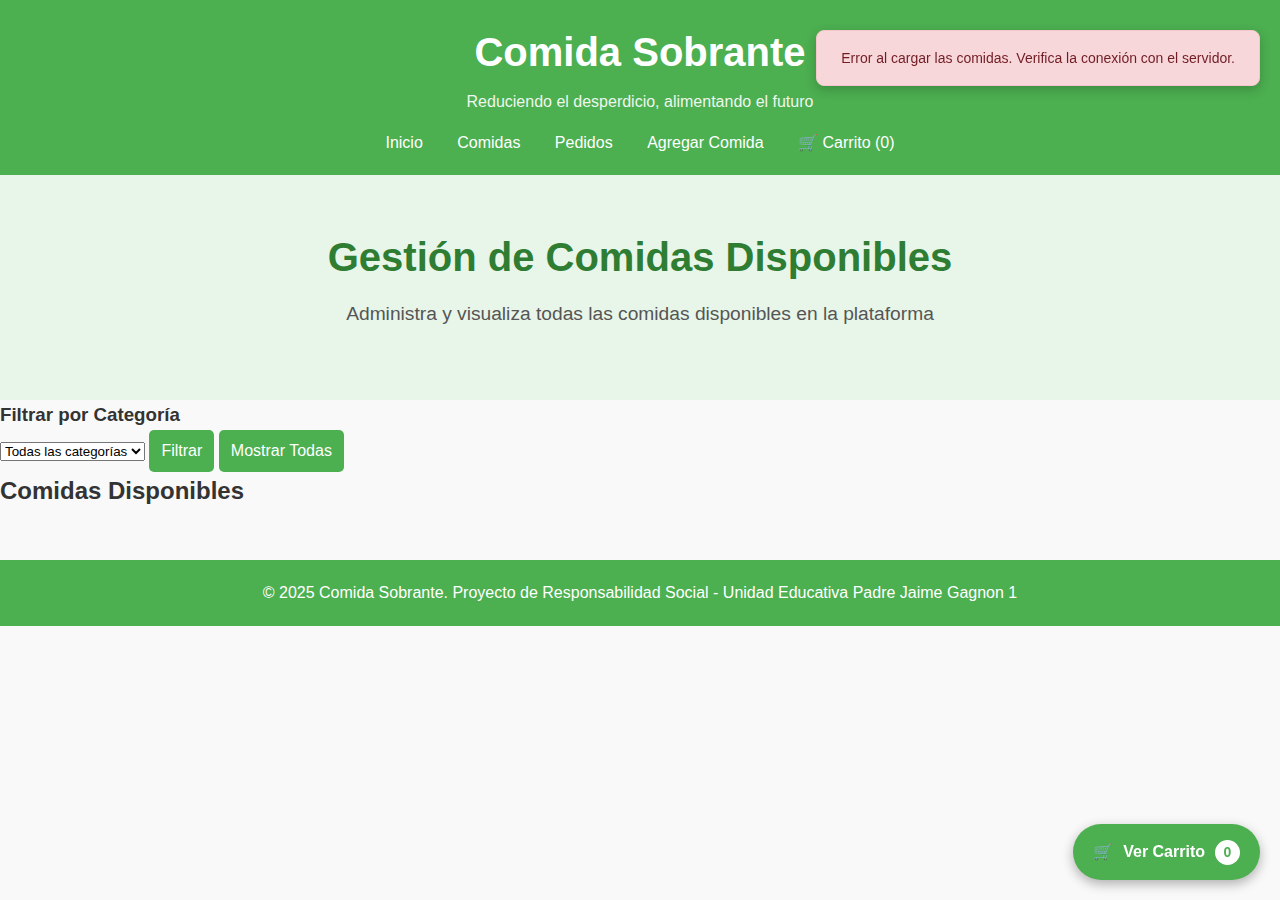
<file: comida.html>
<!DOCTYPE html>
<html lang="es">
<head>
  <meta charset="UTF-8" />
  <meta name="viewport" content="width=device-width, initial-scale=1.0"/>
  <title>Gestión de Comidas - Comida Sobrante</title>
  <link rel="stylesheet" href="assets/styles.css"/>
  <style>
    /* Estilos adicionales para las imágenes */
    .comida-card {
      display: flex;
      flex-direction: column;
      overflow: hidden;
    }
    
    .comida-image-container {
      width: 100%;
      height: 200px;
      overflow: hidden;
      background: #f0f0f0;
      position: relative;
    }
    
    .comida-image {
      width: 100%;
      height: 100%;
      object-fit: cover;
      transition: transform 0.3s ease;
    }
    
    .comida-card:hover .comida-image {
      transform: scale(1.05);
    }
    
    .comida-image-placeholder {
      width: 100%;
      height: 100%;
      display: flex;
      align-items: center;
      justify-content: center;
      background: linear-gradient(135deg, #667eea 0%, #764ba2 100%);
      color: white;
      font-size: 3rem;
    }
    
    .form-group.image-preview {
      text-align: center;
    }
    
    .image-preview-container {
      margin-top: 10px;
      max-width: 300px;
      max-height: 200px;
      overflow: hidden;
      border-radius: 8px;
      border: 2px solid #ddd;
      display: inline-block;
    }
    
    .image-preview-container img {
      width: 100%;
      height: auto;
      display: block;
    }
    
    .no-image-preview {
      padding: 40px;
      background: #f5f5f5;
      color: #999;
      font-style: italic;
    }

    /* Estilos para el carrito flotante */
    .cart-float {
      position: fixed;
      bottom: 20px;
      right: 20px;
      background: #4CAF50;
      color: white;
      padding: 15px 20px;
      border-radius: 50px;
      box-shadow: 0 4px 12px rgba(0,0,0,0.3);
      cursor: pointer;
      z-index: 1000;
      display: flex;
      align-items: center;
      gap: 10px;
      font-weight: bold;
      transition: transform 0.2s;
    }

    .cart-float:hover {
      transform: scale(1.05);
    }

    .cart-badge {
      background: #fff;
      color: #4CAF50;
      border-radius: 50%;
      width: 25px;
      height: 25px;
      display: flex;
      align-items: center;
      justify-content: center;
      font-size: 0.875rem;
      font-weight: bold;
    }

    /* Modal para agregar al carrito */
    .modal-add-cart {
      display: none;
      position: fixed;
      z-index: 1001;
      left: 0;
      top: 0;
      width: 100%;
      height: 100%;
      background: rgba(0,0,0,0.5);
      overflow-y: auto;
      padding: 20px 0;
    }

    .modal-add-cart-content {
      background: white;
      margin: 50px auto;
      padding: 2rem;
      max-width: 500px;
      width: 90%;
      border-radius: 12px;
      box-shadow: 0 4px 20px rgba(0,0,0,0.3);
      max-height: calc(100vh - 100px);
      overflow-y: auto;
    }

    .cantidad-selector {
      display: flex;
      align-items: center;
      justify-content: center;
      gap: 1rem;
      margin: 1.5rem 0;
    }

    .cantidad-selector button {
      width: 40px;
      height: 40px;
      border: 2px solid #4CAF50;
      background: white;
      color: #4CAF50;
      font-size: 1.5rem;
      border-radius: 8px;
      cursor: pointer;
      transition: all 0.2s;
    }

    .cantidad-selector button:hover {
      background: #4CAF50;
      color: white;
    }

    .cantidad-selector span {
      font-size: 1.5rem;
      font-weight: bold;
      min-width: 40px;
      text-align: center;
    }

    .notas-textarea {
      width: 100%;
      padding: 0.75rem;
      border: 1px solid #ddd;
      border-radius: 8px;
      resize: vertical;
      min-height: 80px;
      font-family: inherit;
    }

    .btn-add-cart {
      width: 100%;
      padding: 1rem;
      background: #4CAF50;
      color: white;
      border: none;
      border-radius: 8px;
      font-size: 1.125rem;
      font-weight: bold;
      cursor: pointer;
      margin-top: 1rem;
    }

    .btn-add-cart:hover {
      background: #45a049;
    }

    .btn-cancel-cart {
      width: 100%;
      padding: 0.75rem;
      background: #666;
      color: white;
      border: none;
      border-radius: 8px;
      cursor: pointer;
      margin-top: 0.5rem;
      font-size: 1rem;
      font-weight: bold;
    }

    .btn-cancel-cart:hover {
      background: #555;
    }

    .modal-add-cart h2 {
      margin-bottom: 1rem;
      color: #333;
    }

    .alert {
      position: fixed;
      top: 20px;
      right: 20px;
      padding: 1rem 1.5rem;
      border-radius: 8px;
      box-shadow: 0 4px 12px rgba(0,0,0,0.2);
      z-index: 10000;
      animation: slideIn 0.3s ease;
    }

    .alert.success {
      background: #d4edda;
      color: #155724;
      border: 1px solid #c3e6cb;
    }

    .alert.error {
      background: #f8d7da;
      color: #721c24;
      border: 1px solid #f5c6cb;
    }

    @keyframes slideIn {
      from {
        transform: translateX(100%);
        opacity: 0;
      }
      to {
        transform: translateX(0);
        opacity: 1;
      }
    }
  </style>
</head>
<body>
  <!-- Header -->
  <header>
    <div class="logo">
      <h1>Comida Sobrante</h1>
      <p>Reduciendo el desperdicio, alimentando el futuro</p>
    </div>
    <nav>
      <ul>
        <li><a href="index.html">Inicio</a></li>
        <li><a href="comida.html">Comidas</a></li>
        <li><a href="pedidos.html">Pedidos</a></li>
        <li><a href="#" onclick="mostrarFormulario()">Agregar Comida</a></li>
        <li><a href="carrito.html">🛒 Carrito (<span id="navCartCount">0</span>)</a></li>
      </ul>
    </nav>
  </header>

  <!-- Hero Section -->
  <section class="hero">
    <h2>Gestión de Comidas Disponibles</h2>
    <p>Administra y visualiza todas las comidas disponibles en la plataforma</p>
  </section>

  <!-- Filtros -->
  <section class="filters">
    <div class="filter-container">
      <h3>Filtrar por Categoría</h3>
      <select id="filtroCategoria">
        <option value="">Todas las categorías</option>
        <option value="Desayuno">Desayuno</option>
        <option value="Almuerzo">Almuerzo</option>
        <option value="Cena">Cena</option>
        <option value="Postre">Postre</option>
        <option value="Bebida">Bebida</option>
        <option value="Snack">Snack</option>
      </select>
      <button onclick="filtrarComidas()">Filtrar</button>
      <button onclick="cargarComidas()">Mostrar Todas</button>
    </div>
  </section>

  <!-- Lista de Comidas -->
  <section class="comidas-section">
    <div class="comidas-header">
      <h2>Comidas Disponibles</h2>
      <div class="loading" id="loading" style="display:none;">Cargando...</div>
    </div>
    <div class="comidas-grid" id="comidasContainer"></div>
  </section>

  <!-- Carrito Flotante -->
  <div class="cart-float" onclick="window.location.href='carrito.html'">
    🛒
    <span>Ver Carrito</span>
    <div class="cart-badge" id="floatCartCount">0</div>
  </div>

  <!-- Modal para Agregar/Editar Comida -->
  <div id="modalComida" class="modal">
    <div class="modal-content">
      <span class="close" onclick="cerrarFormulario()">&times;</span>
      <h2 id="tituloModal">Agregar Nueva Comida</h2>
      <form id="formComida">
        <div class="form-group">
          <label for="nombre">Nombre de la Comida:</label>
          <input type="text" id="nombre" name="nombre" required>
        </div>
        <div class="form-group">
          <label for="categoria">Categoría:</label>
          <select id="categoria" name="categoria">
            <option value="Desayuno">Desayuno</option>
            <option value="Almuerzo">Almuerzo</option>
            <option value="Cena">Cena</option>
            <option value="Postre">Postre</option>
            <option value="Bebida">Bebida</option>
            <option value="Snack">Snack</option>
          </select>
        </div>
        <div class="form-group">
          <label for="precio">Precio (Bs):</label>
          <input type="number" id="precio" name="precio" step="0.01" min="0" required>
        </div>
        <div class="form-group">
          <label for="imagen">URL de la Imagen:</label>
          <input type="url" id="imagen" name="imagen" placeholder="https://ejemplo.com/imagen.jpg">
          <small>Ingresa la URL completa de la imagen (opcional)</small>
        </div>
        <div class="form-group image-preview">
          <div class="image-preview-container" id="imagePreviewContainer">
            <div class="no-image-preview">Vista previa de la imagen</div>
          </div>
        </div>
        <div class="form-actions">
          <button type="submit" id="btnSubmit">Agregar Comida</button>
          <button type="button" onclick="cerrarFormulario()">Cancelar</button>
        </div>
        <input type="hidden" id="comidaId">
      </form>
    </div>
  </div>

  <!-- Modal para Agregar al Carrito -->
  <div id="modalAddCart" class="modal-add-cart">
    <div class="modal-add-cart-content">
      <h2>Agregar al Carrito</h2>
      <div id="modalCartContent"></div>
      <div class="form-group">
        <label>Cantidad:</label>
        <div class="cantidad-selector">
          <button type="button" onclick="cambiarCantidadModal(-1)">−</button>
          <span id="cantidadModal">1</span>
          <button type="button" onclick="cambiarCantidadModal(1)">+</button>
        </div>
      </div>
      <div class="form-group">
        <label for="notasModal">Notas especiales (opcional):</label>
        <textarea id="notasModal" class="notas-textarea" placeholder="Ej: Sin cebolla, extra picante, etc."></textarea>
      </div>
      <button class="btn-add-cart" onclick="confirmarAgregarCarrito()">Agregar al Carrito</button>
      <button type="button" class="btn-cancel-cart" onclick="cerrarModalCart()">Cancelar</button>
    </div>
  </div>

  <!-- Footer -->
  <footer>
    <p>&copy; 2025 Comida Sobrante. Proyecto de Responsabilidad Social - Unidad Educativa Padre Jaime Gagnon 1</p>
  </footer>

  <script>
    // === BASE API (prod/local) ===
    const API_BASE = location.hostname.includes('netlify.app') || location.hostname.includes('github.io')
      ? 'https://proyecto-comida-backend.onrender.com'
      : 'http://localhost:3000';

    let comidas = [];
    let editandoId = null;
    let comidaSeleccionada = null;
    let cantidadModal = 1;

    // Session ID para el carrito
    let sessionId = localStorage.getItem('session_id') || generateSessionId();

    function generateSessionId() {
      const id = 'session_' + Date.now() + '_' + Math.random().toString(36).substr(2, 9);
      localStorage.setItem('session_id', id);
      return id;
    }

    const asArray = (data) => Array.isArray(data) ? data : (data?.items || []);

    document.addEventListener('DOMContentLoaded', () => {
      cargarComidas();
      actualizarContadorCarrito();
      
      // Preview de imagen en tiempo real
      document.getElementById('imagen').addEventListener('input', (e) => {
        actualizarPreviewImagen(e.target.value);
      });
    });

    // Loading helper
    function mostrarLoading(mostrar) {
      const el = document.getElementById('loading');
      if (el) el.style.display = mostrar ? 'block' : 'none';
    }

    // Mensajes
    function mostrarMensaje(mensaje, tipo='info') {
      const alertDiv = document.createElement('div');
      alertDiv.className = `alert ${tipo}`;
      alertDiv.textContent = mensaje;
      document.body.insertBefore(alertDiv, document.body.firstChild);
      setTimeout(() => alertDiv.remove(), 3000);
    }

    // Preview de imagen
    function actualizarPreviewImagen(url) {
      const container = document.getElementById('imagePreviewContainer');
      if (!url || url.trim() === '') {
        container.innerHTML = '<div class="no-image-preview">Vista previa de la imagen</div>';
        return;
      }
      
      const img = document.createElement('img');
      img.src = url;
      img.alt = 'Preview';
      img.onerror = () => {
        container.innerHTML = '<div class="no-image-preview">⚠️ URL de imagen no válida</div>';
      };
      img.onload = () => {
        container.innerHTML = '';
        container.appendChild(img);
      };
    }

    // Cargar todas las comidas
    async function cargarComidas() {
      try {
        mostrarLoading(true);
        const resp = await fetch(`${API_BASE}/api/comidas`);
        if (!resp.ok) throw new Error('Error al cargar comidas');
        const data = await resp.json();
        comidas = asArray(data);
        mostrarComidas(comidas);
      } catch (err) {
        console.error(err);
        mostrarMensaje('Error al cargar las comidas. Verifica la conexión con el servidor.', 'error');
      } finally {
        mostrarLoading(false);
      }
    }

    // Render
    function mostrarComidas(comidasArray) {
      const container = document.getElementById('comidasContainer');
      if (!comidasArray.length) {
        container.innerHTML = '<div class="no-results">No hay comidas disponibles</div>';
        return;
      }
      container.innerHTML = comidasArray.map(comida => {
        const categoria = comida.categoria || 'Sin categoría';
        const badgeClass = (comida.categoria || 'default').toLowerCase();
        const precio = (comida.precio != null) ? Number(comida.precio) : 0;
        
        // Imagen o placeholder
        const imagenHtml = comida.imagen 
          ? `<img src="${comida.imagen}" alt="${comida.nombre}" class="comida-image" onerror="this.parentElement.innerHTML='<div class=\\'comida-image-placeholder\\'>🍽️</div>'">` 
          : `<div class="comida-image-placeholder">🍽️</div>`;
        
        return `
          <div class="comida-card">
            <div class="comida-image-container">
              ${imagenHtml}
            </div>
            <div class="comida-header">
              <h3>${comida.nombre}</h3>
              <span class="categoria-badge ${badgeClass}">${categoria}</span>
            </div>
            <div class="comida-info">
              <div class="precio">Bs ${precio.toFixed(2)}</div>
              <div class="comida-id">ID: ${comida.id}</div>
            </div>
            <div class="comida-actions">
              <button class="btn-edit" onclick="editarComida(${comida.id})">Editar</button>
              <button class="btn-delete" onclick="eliminarComida(${comida.id})">Eliminar</button>
              <button class="btn-order" onclick="abrirModalCart(${comida.id})">🛒 Agregar</button>
            </div>
          </div>
        `;
      }).join('');
    }

    // Filtro
    function filtrarComidas() {
      const filtro = document.getElementById('filtroCategoria').value;
      const arr = filtro ? comidas.filter(c => c.categoria === filtro) : comidas;
      mostrarComidas(arr);
    }

    // Formulario Admin
    function mostrarFormulario(comida=null) {
      const modal = document.getElementById('modalComida');
      const titulo = document.getElementById('tituloModal');
      const btnSubmit = document.getElementById('btnSubmit');
      const form = document.getElementById('formComida');

      if (comida) {
        titulo.textContent = 'Editar Comida';
        btnSubmit.textContent = 'Actualizar Comida';
        document.getElementById('comidaId').value = comida.id;
        document.getElementById('nombre').value = comida.nombre;
        document.getElementById('categoria').value = comida.categoria || '';
        document.getElementById('precio').value = comida.precio;
        document.getElementById('imagen').value = comida.imagen || '';
        actualizarPreviewImagen(comida.imagen || '');
        editandoId = comida.id;
      } else {
        titulo.textContent = 'Agregar Nueva Comida';
        btnSubmit.textContent = 'Agregar Comida';
        form.reset();
        actualizarPreviewImagen('');
        editandoId = null;
      }
      modal.style.display = 'block';
    }

    function cerrarFormulario() {
      document.getElementById('modalComida').style.display = 'none';
      document.getElementById('formComida').reset();
      actualizarPreviewImagen('');
      editandoId = null;
    }

    // Submit crear/editar
    document.getElementById('formComida').addEventListener('submit', async (e) => {
      e.preventDefault();
      const nombre = document.getElementById('nombre').value;
      const categoria = document.getElementById('categoria').value;
      const precio = parseFloat(document.getElementById('precio').value);
      const imagen = document.getElementById('imagen').value.trim();
      
      const comidaData = { 
        nombre, 
        categoria, 
        precio,
        imagen: imagen || null
      };

      try {
        let resp;
        if (editandoId) {
          resp = await fetch(`${API_BASE}/api/comidas/${editandoId}`, {
            method: 'PUT',
            headers: { 'Content-Type': 'application/json' },
            body: JSON.stringify(comidaData)
          });
        } else {
          resp = await fetch(`${API_BASE}/api/comidas`, {
            method: 'POST',
            headers: { 'Content-Type': 'application/json' },
            body: JSON.stringify(comidaData)
          });
        }
        if (!resp.ok) throw new Error('Error al procesar la solicitud');
        mostrarMensaje(editandoId ? 'Comida actualizada exitosamente' : 'Comida agregada exitosamente', 'success');
        cerrarFormulario();
        cargarComidas();
      } catch (err) {
        console.error(err);
        mostrarMensaje('Error al guardar la comida. Verifica la conexión con el servidor.', 'error');
      }
    });

    // Editar
    function editarComida(id) {
      const comida = comidas.find(c => c.id === id);
      if (comida) mostrarFormulario(comida);
    }

    // Eliminar
    async function eliminarComida(id) {
      if (!confirm('¿Estás seguro de que quieres eliminar esta comida?')) return;
      try {
        const resp = await fetch(`${API_BASE}/api/comidas/${id}`, { method: 'DELETE' });
        if (!resp.ok) throw new Error('Error al eliminar');
        mostrarMensaje('Comida eliminada exitosamente', 'success');
        cargarComidas();
      } catch (err) {
        console.error(err);
        mostrarMensaje('Error al eliminar la comida. Verifica la conexión con el servidor.', 'error');
      }
    }

    // ===== FUNCIONES DEL CARRITO =====

    // Actualizar contador del carrito
    async function actualizarContadorCarrito() {
      try {
        const resp = await fetch(`${API_BASE}/api/carrito`, {
          headers: { 'x-session-id': sessionId }
        });
        if (resp.ok) {
          const carrito = await resp.json();
          const total = carrito.items?.reduce((sum, item) => sum + item.cantidad, 0) || 0;
          document.getElementById('navCartCount').textContent = total;
          document.getElementById('floatCartCount').textContent = total;
        }
      } catch (err) {
        console.error('Error al actualizar contador:', err);
      }
    }

    // Abrir modal para agregar al carrito
    function abrirModalCart(comidaId) {
      const comida = comidas.find(c => c.id === comidaId);
      if (!comida) return;

      comidaSeleccionada = comida;
      cantidadModal = 1;

      const imagenHtml = comida.imagen 
        ? `<img src="${comida.imagen}" alt="${comida.nombre}" style="width: 100%; max-height: 200px; object-fit: cover; border-radius: 8px; margin-bottom: 1rem;">` 
        : `<div style="width: 100%; height: 150px; background: linear-gradient(135deg, #667eea 0%, #764ba2 100%); display: flex; align-items: center; justify-content: center; font-size: 3rem; border-radius: 8px; margin-bottom: 1rem;">🍽️</div>`;

      document.getElementById('modalCartContent').innerHTML = `
        ${imagenHtml}
        <h3 style="margin: 0 0 0.5rem 0;">${comida.nombre}</h3>
        <p style="color: #666; margin: 0 0 0.5rem 0;"><strong>Categoría:</strong> ${comida.categoria}</p>
        <p style="font-size: 1.5rem; color: #4CAF50; font-weight: bold; margin: 0;">Bs ${Number(comida.precio).toFixed(2)}</p>
      `;
      
      document.getElementById('cantidadModal').textContent = cantidadModal;
      document.getElementById('notasModal').value = '';
      document.getElementById('modalAddCart').style.display = 'block';
    }

    function cerrarModalCart() {
      document.getElementById('modalAddCart').style.display = 'none';
      comidaSeleccionada = null;
      cantidadModal = 1;
    }

    function cambiarCantidadModal(delta) {
      cantidadModal = Math.max(1, cantidadModal + delta);
      document.getElementById('cantidadModal').textContent = cantidadModal;
    }

    // Confirmar agregar al carrito
    async function confirmarAgregarCarrito() {
      if (!comidaSeleccionada) return;

      const notas = document.getElementById('notasModal').value.trim();

      try {
        const resp = await fetch(`${API_BASE}/api/carrito/items`, {
          method: 'POST',
          headers: {
            'Content-Type': 'application/json',
            'x-session-id': sessionId
          },
          body: JSON.stringify({
            comida_id: comidaSeleccionada.id,
            cantidad: cantidadModal,
            notas: notas || null
          })
        });

        if (!resp.ok) throw new Error('Error al agregar al carrito');

        mostrarMensaje(`${comidaSeleccionada.nombre} agregado al carrito`, 'success');
        cerrarModalCart();
        actualizarContadorCarrito();
      } catch (err) {
        console.error(err);
        mostrarMensaje('Error al agregar al carrito. Verifica la conexión con el servidor.', 'error');
      }
    }

    // Cerrar modal al hacer click fuera
    window.onclick = function (event) {
      const modal = document.getElementById('modalComida');
      const modalCart = document.getElementById('modalAddCart');
      if (event.target === modal) cerrarFormulario();
      if (event.target === modalCart) cerrarModalCart();
    };
  </script>
</body>
</html>
</file>
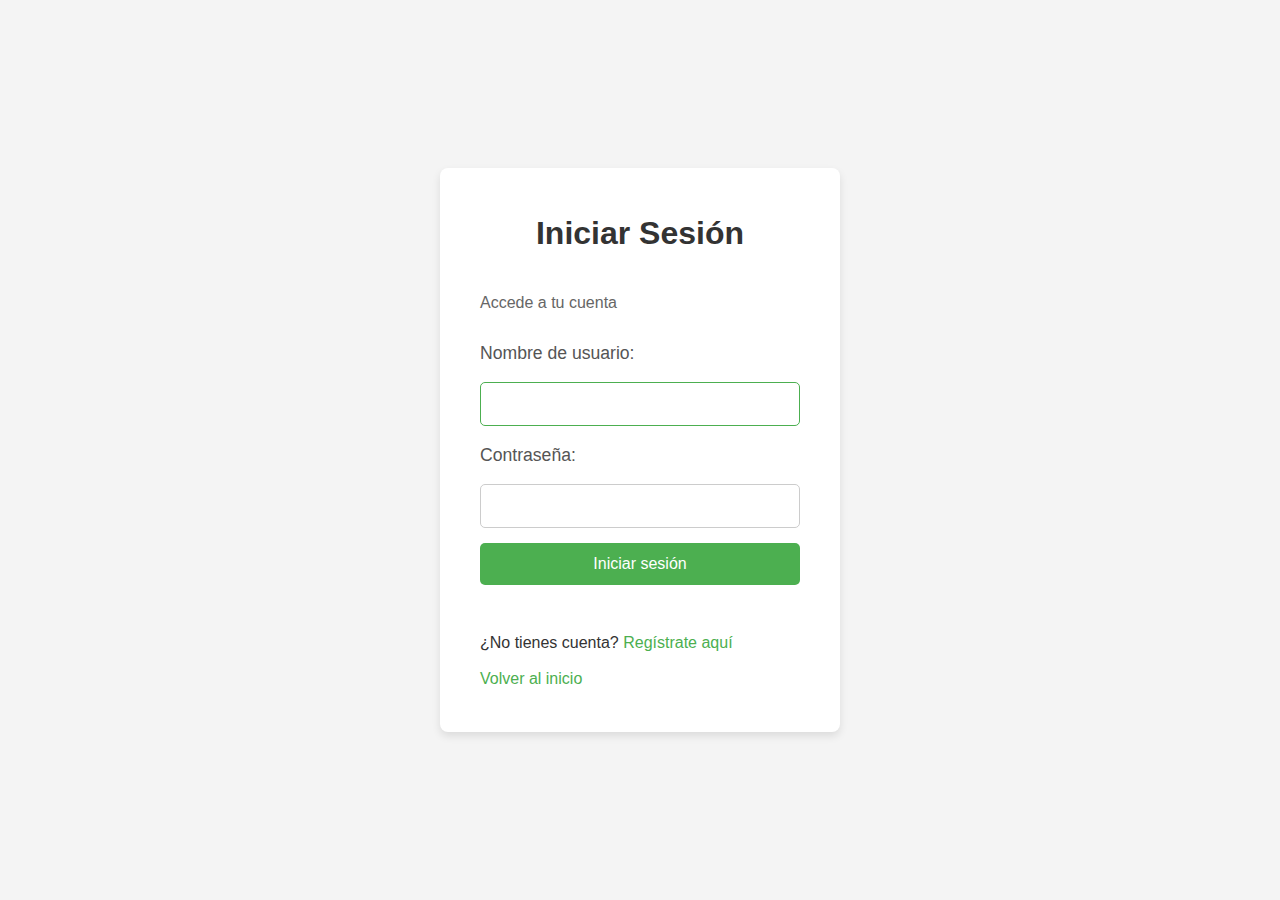
<file: dashboard-usuario.html>
<!DOCTYPE html>
<html lang="es">
<head>
    <meta charset="UTF-8">
    <meta name="viewport" content="width=device-width, initial-scale=1.0">
    <title>Mi Panel - Usuario</title>
    <link rel="stylesheet" href="assets/styles.css">
    <style>
        .stats-grid {
            display: grid;
            grid-template-columns: repeat(auto-fit, minmax(250px, 1fr));
            gap: 1.5rem;
            margin: 2rem 0;
        }

        .stat-card {
            background: white;
            padding: 1.5rem;
            border-radius: 8px;
            box-shadow: 0 2px 8px rgba(0,0,0,0.1);
            text-align: center;
        }

        .stat-card h3 {
            font-size: 2rem;
            color: #4CAF50;
            margin: 0.5rem 0;
        }

        .stat-card p {
            color: #666;
            margin: 0;
        }

        .stat-icon {
            font-size: 2.5rem;
            margin-bottom: 0.5rem;
        }

        .pedidos-recientes {
            background: white;
            border-radius: 8px;
            padding: 1.5rem;
            margin: 2rem 0;
            box-shadow: 0 2px 8px rgba(0,0,0,0.1);
        }

        .pedido-item {
            border-bottom: 1px solid #eee;
            padding: 1rem 0;
        }

        .pedido-item:last-child {
            border-bottom: none;
        }

        .pedido-header {
            display: flex;
            justify-content: space-between;
            align-items: center;
            margin-bottom: 0.5rem;
        }

        .pedido-estado {
            padding: 0.25rem 0.75rem;
            border-radius: 12px;
            font-size: 0.875rem;
            font-weight: bold;
        }

        .estado-pendiente { background: #fff3cd; color: #856404; }
        .estado-confirmado { background: #d4edda; color: #155724; }
        .estado-en-preparacion { background: #d1ecf1; color: #0c5460; }
        .estado-listo { background: #cce5ff; color: #004085; }
        .estado-entregado { background: #d4edda; color: #155724; }
        .estado-cancelado { background: #f8d7da; color: #721c24; }
    </style>
</head>
<body>
    <header>
        <div class="logo">
            <h1>Comida Sobrante</h1>
            <p>Mi Panel de Usuario</p>
        </div>
        <nav>
            <ul>
                <li><a href="index.html">Inicio</a></li>
                <li><a href="comida.html">🍽️ Explorar Comidas</a></li>
                <li><a href="carrito.html">🛒 Carrito</a></li>
                <li><a href="pedidos.html">📦 Mis Pedidos</a></li>
                <li><a href="#" id="logout-btn">Cerrar sesión</a></li>
            </ul>
        </nav>
    </header>

    <main>
        <section class="hero">
            <h2>Bienvenido, <span id="user-name">Usuario</span></h2>
            <p>Compra comida a precios reducidos y ayuda a reducir el desperdicio</p>
        </section>

        <section style="max-width: 1200px; margin: 0 auto; padding: 2rem;">
            <h2>Resumen de tu Actividad</h2>
            <div class="stats-grid">
                <div class="stat-card">
                    <div class="stat-icon">📦</div>
                    <h3 id="total-pedidos">0</h3>
                    <p>Pedidos Realizados</p>
                </div>
                <div class="stat-card">
                    <div class="stat-icon">💰</div>
                    <h3 id="total-gastado">Bs 0.00</h3>
                    <p>Total Gastado</p>
                </div>
                <div class="stat-card">
                    <div class="stat-icon">🌱</div>
                    <h3 id="impacto-ambiental">0 kg</h3>
                    <p>Desperdicio Evitado</p>
                </div>
                <div class="stat-card">
                    <div class="stat-icon">🎉</div>
                    <h3 id="ahorro-total">Bs 0.00</h3>
                    <p>Ahorro Total</p>
                </div>
            </div>

            <div class="pedidos-recientes">
                <h2>Tus Pedidos Recientes</h2>
                <div id="pedidos-lista">
                    <p style="text-align: center; color: #999;">Cargando pedidos...</p>
                </div>
            </div>

            <div class="benefits">
                <h2>Acciones Rápidas</h2>
                <div class="benefits-container">
                    <div class="benefit">
                        <h3>🍽️ Explorar Comidas</h3>
                        <p>Descubre productos disponibles a precios reducidos</p>
                        <a href="comida.html" class="btn" style="margin-top: 1rem;">Ver Comidas</a>
                    </div>
                    <div class="benefit">
                        <h3>🛒 Ver Carrito</h3>
                        <p>Revisa los productos en tu carrito de compras</p>
                        <a href="carrito.html" class="btn" style="margin-top: 1rem;">Ir al Carrito</a>
                    </div>
                    <div class="benefit">
                        <h3>📦 Mis Pedidos</h3>
                        <p>Consulta el historial completo de tus pedidos</p>
                        <a href="pedidos.html" class="btn" style="margin-top: 1rem;">Ver Todos</a>
                    </div>
                </div>
            </div>
        </section>
    </main>

    <footer>
        <p>&copy; 2025 Comida Sobrante. Reduciendo el desperdicio alimentario</p>
    </footer>

    <script>
        const API_BASE = location.hostname.includes('netlify.app') || location.hostname.includes('github.io')
            ? 'https://proyecto-comida-backend.onrender.com'
            : 'http://localhost:3000';

        // Verificar autenticación
        if (localStorage.getItem('isLoggedIn') !== 'true') {
            alert('Debes iniciar sesión para acceder');
            window.location.replace('login.html');
        }

        const userRol = localStorage.getItem('userRol');
        if (userRol === 'vendedor') {
            window.location.replace('dashboard-vendedor.html');
        }

        // Mostrar nombre del usuario
        const userName = localStorage.getItem('userNombre') || localStorage.getItem('username');
        document.getElementById('user-name').textContent = userName;

        // Cargar datos del usuario
        async function cargarDatosUsuario() {
            try {
                const userEmail = localStorage.getItem('userEmail');
                
                // Obtener pedidos del usuario
                const response = await fetch(`${API_BASE}/api/pedidos?email=${encodeURIComponent(userEmail)}&limit=100`);
                if (!response.ok) throw new Error('Error al cargar pedidos');
                
                const data = await response.json();
                const pedidos = data.pedidos || [];

                // Calcular estadísticas
                const totalPedidos = pedidos.length;
                const totalGastado = pedidos.reduce((sum, p) => sum + parseFloat(p.precio_total || 0), 0);
                const impactoAmbiental = totalPedidos * 2.5; // 2.5 kg por pedido
                const ahorroEstimado = totalGastado * 0.4; // Estimado 40% de ahorro

                // Actualizar UI
                document.getElementById('total-pedidos').textContent = totalPedidos;
                document.getElementById('total-gastado').textContent = `Bs ${totalGastado.toFixed(2)}`;
                document.getElementById('impacto-ambiental').textContent = `${impactoAmbiental.toFixed(1)} kg`;
                document.getElementById('ahorro-total').textContent = `Bs ${ahorroEstimado.toFixed(2)}`;

                // Mostrar pedidos recientes (últimos 5)
                mostrarPedidosRecientes(pedidos.slice(0, 5));

            } catch (error) {
                console.error('Error al cargar datos:', error);
                document.getElementById('pedidos-lista').innerHTML = 
                    '<p style="text-align: center; color: #999;">Error al cargar pedidos</p>';
            }
        }

        function mostrarPedidosRecientes(pedidos) {
            const container = document.getElementById('pedidos-lista');
            
            if (pedidos.length === 0) {
                container.innerHTML = `
                    <p style="text-align: center; color: #999;">
                        No has realizado pedidos aún. 
                        <a href="comida.html">¡Explora nuestras ofertas!</a>
                    </p>`;
                return;
            }

            container.innerHTML = pedidos.map(pedido => `
                <div class="pedido-item">
                    <div class="pedido-header">
                        <div>
                            <strong>${pedido.nombre_comida}</strong>
                            ${pedido.empresa ? `<span style="color: #666; font-size: 0.875rem;"> - ${pedido.empresa}</span>` : ''}
                        </div>
                        <span class="pedido-estado estado-${pedido.estado.replace('_', '-')}">
                            ${pedido.estado.toUpperCase()}
                        </span>
                    </div>
                    <div style="color: #666; font-size: 0.875rem;">
                        <span>Cantidad: ${pedido.cantidad}</span> | 
                        <span>Total: Bs ${parseFloat(pedido.precio_total).toFixed(2)}</span> | 
                        <span>${new Date(pedido.fecha_pedido).toLocaleDateString('es-BO')}</span>
                    </div>
                </div>
            `).join('');
        }

        // Cerrar sesión
        document.getElementById('logout-btn').addEventListener('click', (e) => {
            e.preventDefault();
            if (confirm('¿Cerrar sesión?')) {
                localStorage.clear();
                window.location.href = 'index.html';
            }
        });

        // Cargar datos al iniciar
        document.addEventListener('DOMContentLoaded', cargarDatosUsuario);
    </script>
</body>
</html>
</file>
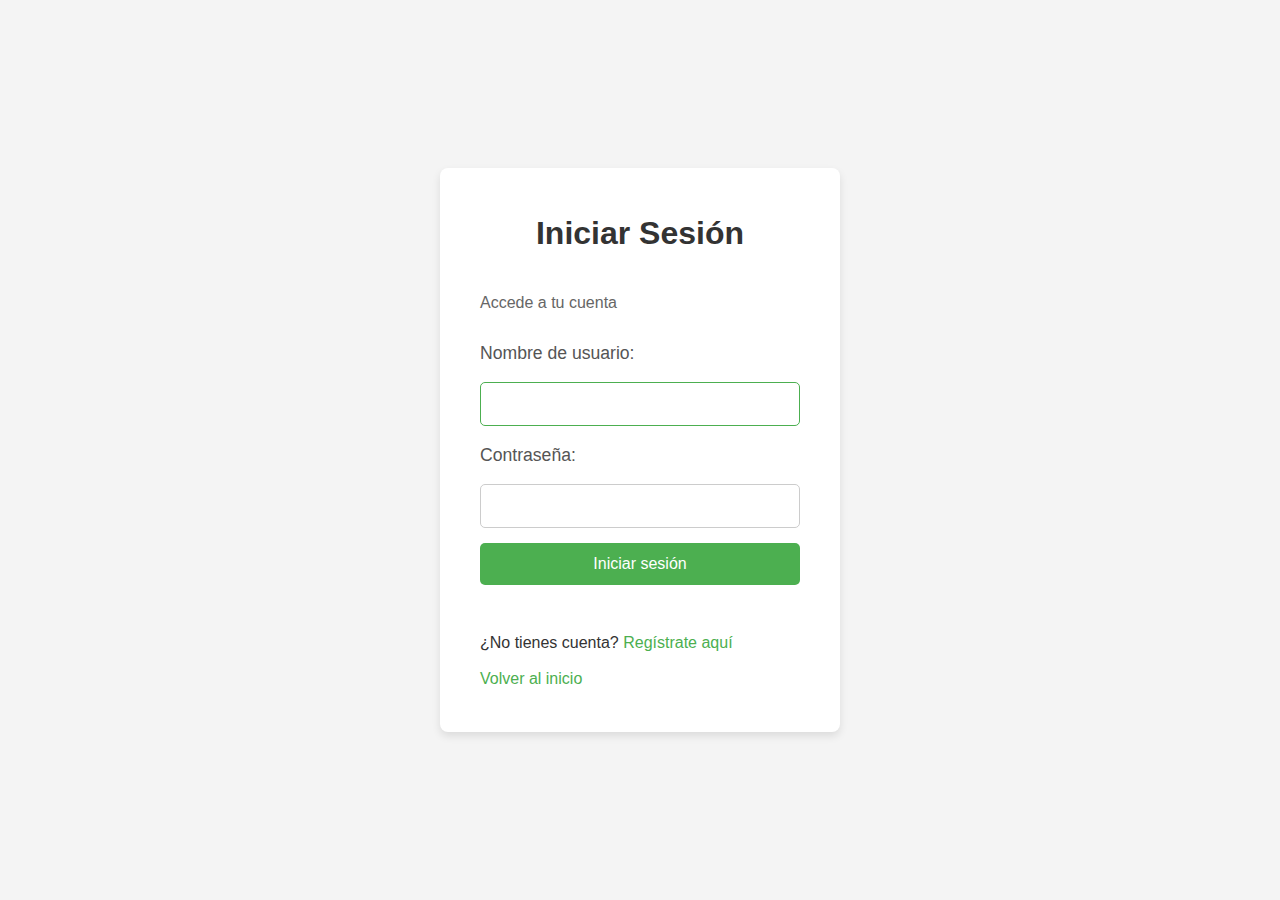
<file: dashboard-vendedor.html>
<!DOCTYPE html>
<html lang="es">
<head>
    <meta charset="UTF-8">
    <meta name="viewport" content="width=device-width, initial-scale=1.0">
    <title>Mi Panel - Vendedor</title>
    <link rel="stylesheet" href="assets/styles.css">
    <style>
        .stats-grid {
            display: grid;
            grid-template-columns: repeat(auto-fit, minmax(200px, 1fr));
            gap: 1.5rem;
            margin: 2rem 0;
        }

        .stat-card {
            background: white;
            padding: 1.5rem;
            border-radius: 8px;
            box-shadow: 0 2px 8px rgba(0,0,0,0.1);
            text-align: center;
        }

        .stat-card h3 {
            font-size: 2rem;
            color: #4CAF50;
            margin: 0.5rem 0;
        }

        .stat-icon {
            font-size: 2.5rem;
            margin-bottom: 0.5rem;
        }

        .pedidos-pendientes {
            background: white;
            border-radius: 8px;
            padding: 1.5rem;
            margin: 2rem 0;
            box-shadow: 0 2px 8px rgba(0,0,0,0.1);
        }

        .pedido-card {
            border: 1px solid #eee;
            border-radius: 8px;
            padding: 1rem;
            margin-bottom: 1rem;
            background: #f9f9f9;
        }

        .pedido-header {
            display: flex;
            justify-content: space-between;
            align-items: center;
            margin-bottom: 0.5rem;
        }

        .pedido-estado {
            padding: 0.25rem 0.75rem;
            border-radius: 12px;
            font-size: 0.875rem;
            font-weight: bold;
        }

        .estado-pendiente { background: #fff3cd; color: #856404; }
        .estado-confirmado { background: #d4edda; color: #155724; }
        .estado-en-preparacion { background: #d1ecf1; color: #0c5460; }
        .estado-listo { background: #cce5ff; color: #004085; }

        .pedido-acciones {
            display: flex;
            gap: 0.5rem;
            margin-top: 1rem;
        }

        .btn-sm {
            padding: 0.5rem 1rem;
            border: none;
            border-radius: 4px;
            cursor: pointer;
            font-size: 0.875rem;
            font-weight: bold;
        }

        .btn-success { background: #4CAF50; color: white; }
        .btn-primary { background: #2196F3; color: white; }
        .btn-danger { background: #f44336; color: white; }

        .btn-sm:hover {
            opacity: 0.9;
        }

        .productos-section {
            background: white;
            border-radius: 8px;
            padding: 1.5rem;
            margin: 2rem 0;
            box-shadow: 0 2px 8px rgba(0,0,0,0.1);
        }

        .producto-item {
            display: flex;
            justify-content: space-between;
            align-items: center;
            padding: 1rem;
            border-bottom: 1px solid #eee;
        }

        .producto-item:last-child {
            border-bottom: none;
        }

        .producto-info h4 {
            margin: 0 0 0.25rem 0;
        }

        .producto-info p {
            margin: 0;
            color: #666;
            font-size: 0.875rem;
        }

        .producto-precio {
            font-size: 1.25rem;
            font-weight: bold;
            color: #4CAF50;
        }
    </style>
</head>
<body>
    <header>
        <div class="logo">
            <h1>Comida Sobrante</h1>
            <p>Panel de Vendedor</p>
        </div>
        <nav>
            <ul>
                <li><a href="index.html">Inicio</a></li>
                <li><a href="#" onclick="verSeccion('pedidos')">📦 Pedidos</a></li>
                <li><a href="#" onclick="verSeccion('productos')">🍽️ Mis Productos</a></li>
                <li><a href="comida.html">➕ Publicar Producto</a></li>
                <li><a href="#" id="logout-btn">Cerrar sesión</a></li>
            </ul>
        </nav>
    </header>

    <main>
        <section class="hero">
            <h2>Bienvenido, <span id="user-name">Vendedor</span></h2>
            <p>Gestiona tus productos y pedidos</p>
        </section>

        <section style="max-width: 1200px; margin: 0 auto; padding: 2rem;">
            <h2>Resumen de Ventas</h2>
            <div class="stats-grid">
                <div class="stat-card">
                    <div class="stat-icon">📦</div>
                    <h3 id="pedidos-totales">0</h3>
                    <p>Pedidos Totales</p>
                </div>
                <div class="stat-card">
                    <div class="stat-icon">⏳</div>
                    <h3 id="pedidos-pendientes-count">0</h3>
                    <p>Pedidos Pendientes</p>
                </div>
                <div class="stat-card">
                    <div class="stat-icon">💰</div>
                    <h3 id="ventas-totales">Bs 0.00</h3>
                    <p>Ventas Totales</p>
                </div>
                <div class="stat-card">
                    <div class="stat-icon">🍽️</div>
                    <h3 id="productos-activos">0</h3>
                    <p>Productos Activos</p>
                </div>
            </div>

            <!-- Pedidos Pendientes -->
            <div class="pedidos-pendientes" id="seccion-pedidos">
                <div style="display: flex; justify-content: space-between; align-items: center; margin-bottom: 1rem;">
                    <h2>Pedidos Pendientes de Confirmación</h2>
                    <button onclick="cargarPedidos()" class="btn-sm btn-primary">🔄 Actualizar</button>
                </div>
                <div id="pedidos-lista">
                    <p style="text-align: center; color: #999;">Cargando pedidos...</p>
                </div>
            </div>

            <!-- Mis Productos -->
            <div class="productos-section" id="seccion-productos">
                <div style="display: flex; justify-content: space-between; align-items: center; margin-bottom: 1rem;">
                    <h2>Mis Productos</h2>
                    <a href="comida.html" class="btn-sm btn-success">➕ Publicar Nuevo</a>
                </div>
                <div id="productos-lista">
                    <p style="text-align: center; color: #999;">Cargando productos...</p>
                </div>
            </div>
        </section>
    </main>

    <footer>
        <p>&copy; 2025 Comida Sobrante. Reduciendo el desperdicio alimentario</p>
    </footer>

    <script>
        const API_BASE = location.hostname.includes('netlify.app') || location.hostname.includes('github.io')
            ? 'https://proyecto-comida-backend.onrender.com'
            : 'http://localhost:3000';

        // Verificar autenticación
        if (localStorage.getItem('isLoggedIn') !== 'true') {
            alert('Debes iniciar sesión para acceder');
            window.location.replace('login.html');
        }

        const userRol = localStorage.getItem('userRol');
        if (userRol !== 'vendedor' && userRol !== 'admin') {
            alert('Esta área es solo para vendedores');
            window.location.replace('dashboard-usuario.html');
        }

        const userId = localStorage.getItem('userId');
        const userName = localStorage.getItem('userNombre') || localStorage.getItem('username');
        document.getElementById('user-name').textContent = userName;

        // Cargar datos del vendedor
        async function cargarDatosVendedor() {
            try {
                // Cargar todos los pedidos
                const response = await fetch(`${API_BASE}/api/pedidos?limit=500`);
                if (!response.ok) throw new Error('Error al cargar pedidos');
                
                const data = await response.json();
                const todosPedidos = data.pedidos || [];
                
                // Filtrar pedidos del vendedor (por vendedor_id o email)
                const userEmail = localStorage.getItem('userEmail');
                const misPedidos = todosPedidos.filter(p => 
                    p.vendedor_id == userId || 
                    (p.vendedor_email && p.vendedor_email.toLowerCase() === userEmail.toLowerCase())
                );

                // Calcular estadísticas
                const pedidosPendientes = misPedidos.filter(p => p.estado === 'pendiente');
                const ventasTotales = misPedidos
                    .filter(p => ['confirmado', 'en-preparacion', 'listo', 'entregado'].includes(p.estado))
                    .reduce((sum, p) => sum + parseFloat(p.precio_total || 0), 0);

                // Actualizar UI
                document.getElementById('pedidos-totales').textContent = misPedidos.length;
                document.getElementById('pedidos-pendientes-count').textContent = pedidosPendientes.length;
                document.getElementById('ventas-totales').textContent = `Bs ${ventasTotales.toFixed(2)}`;

                // Mostrar pedidos pendientes
                mostrarPedidosPendientes(pedidosPendientes);

            } catch (error) {
                console.error('Error al cargar datos:', error);
                document.getElementById('pedidos-lista').innerHTML = 
                    '<p style="text-align: center; color: #999;">Error al cargar pedidos</p>';
            }

            // Cargar productos del vendedor
            await cargarProductos();
        }

        function mostrarPedidosPendientes(pedidos) {
            const container = document.getElementById('pedidos-lista');
            
            if (pedidos.length === 0) {
                container.innerHTML = '<p style="text-align: center; color: #999;">No hay pedidos pendientes</p>';
                return;
            }

            container.innerHTML = pedidos.map(pedido => `
                <div class="pedido-card" id="pedido-${pedido.id}">
                    <div class="pedido-header">
                        <div>
                            <strong>${pedido.nombre_comida}</strong>
                            <p style="margin: 0.25rem 0 0 0; color: #666; font-size: 0.875rem;">
                                Cliente: ${pedido.nombre_cliente} | ${pedido.email_cliente}
                            </p>
                        </div>
                        <span class="pedido-estado estado-${pedido.estado}">
                            ${pedido.estado.toUpperCase()}
                        </span>
                    </div>
                    <div style="color: #666; font-size: 0.875rem; margin-top: 0.5rem;">
                        <p><strong>Cantidad:</strong> ${pedido.cantidad}</p>
                        <p><strong>Total:</strong> Bs ${parseFloat(pedido.precio_total).toFixed(2)}</p>
                        <p><strong>Método de pago:</strong> ${pedido.metodo_pago || 'Efectivo'}</p>
                        ${pedido.direccion ? `<p><strong>Dirección:</strong> ${pedido.direccion}</p>` : ''}
                        ${pedido.telefono_cliente ? `<p><strong>Teléfono:</strong> ${pedido.telefono_cliente}</p>` : ''}
                        ${pedido.notas ? `<p><strong>Notas:</strong> ${pedido.notas}</p>` : ''}
                        <p><strong>Fecha:</strong> ${new Date(pedido.fecha_pedido).toLocaleString('es-BO')}</p>
                    </div>
                    <div class="pedido-acciones">
                        <button class="btn-sm btn-success" onclick="cambiarEstadoPedido(${pedido.id}, 'confirmado')">
                            ✅ Confirmar
                        </button>
                        <button class="btn-sm btn-primary" onclick="cambiarEstadoPedido(${pedido.id}, 'en-preparacion')">
                            👨‍🍳 En Preparación
                        </button>
                        <button class="btn-sm btn-primary" onclick="cambiarEstadoPedido(${pedido.id}, 'listo')">
                            ✔️ Listo
                        </button>
                        <button class="btn-sm btn-danger" onclick="cambiarEstadoPedido(${pedido.id}, 'cancelado')">
                            ❌ Cancelar
                        </button>
                    </div>
                </div>
            `).join('');
        }

        async function cambiarEstadoPedido(pedidoId, nuevoEstado) {
            try {
                const response = await fetch(`${API_BASE}/api/pedidos/${pedidoId}/estado`, {
                    method: 'PATCH',
                    headers: { 'Content-Type': 'application/json' },
                    body: JSON.stringify({ estado: nuevoEstado })
                });

                if (!response.ok) throw new Error('Error al actualizar estado');

                alert(`Pedido ${nuevoEstado === 'confirmado' ? 'confirmado' : 'actualizado'} exitosamente`);
                await cargarDatosVendedor();

            } catch (error) {
                console.error('Error:', error);
                alert('Error al actualizar el pedido');
            }
        }

        async function cargarProductos() {
            try {
                const response = await fetch(`${API_BASE}/api/comidas?limit=100`);
                if (!response.ok) throw new Error('Error al cargar productos');
                
                const data = await response.json();
                const todosProductos = data.comidas || data.items || data;
                
                // Filtrar productos del vendedor
                const misProductos = Array.isArray(todosProductos) 
                    ? todosProductos.filter(p => p.vendedor_id == userId)
                    : [];

                document.getElementById('productos-activos').textContent = misProductos.length;
                mostrarProductos(misProductos);

            } catch (error) {
                console.error('Error al cargar productos:', error);
                document.getElementById('productos-lista').innerHTML = 
                    '<p style="text-align: center; color: #999;">Error al cargar productos</p>';
            }
        }

        function mostrarProductos(productos) {
            const container = document.getElementById('productos-lista');
            
            if (productos.length === 0) {
                container.innerHTML = `
                    <p style="text-align: center; color: #999;">
                        No has publicado productos aún. 
                        <a href="comida.html">¡Publica tu primer producto!</a>
                    </p>`;
                return;
            }

            container.innerHTML = productos.map(producto => `
                <div class="producto-item">
                    <div class="producto-info">
                        <h4>${producto.nombre}</h4>
                        <p>${producto.categoria || 'Sin categoría'} | Stock: ${producto.stock_disponible || 0}</p>
                        ${producto.empresa ? `<p>🏪 ${producto.empresa}</p>` : ''}
                    </div>
                    <div style="text-align: right;">
                        <div class="producto-precio">Bs ${parseFloat(producto.precio).toFixed(2)}</div>
                        ${producto.descuento_porcentaje > 0 ? 
                            `<span style="color: #ff5722; font-size: 0.875rem;">-${producto.descuento_porcentaje}%</span>` 
                            : ''}
                    </div>
                </div>
            `).join('');
        }

        function verSeccion(seccion) {
            // Scroll a la sección
            const elemento = document.getElementById(`seccion-${seccion}`);
            if (elemento) {
                elemento.scrollIntoView({ behavior: 'smooth' });
            }
        }

        async function cargarPedidos() {
            document.getElementById('pedidos-lista').innerHTML = 
                '<p style="text-align: center; color: #999;">Cargando pedidos...</p>';
            await cargarDatosVendedor();
        }

        // Cerrar sesión
        document.getElementById('logout-btn').addEventListener('click', (e) => {
            e.preventDefault();
            if (confirm('¿Cerrar sesión?')) {
                localStorage.clear();
                window.location.href = 'index.html';
            }
        });

        // Cargar datos al iniciar
        document.addEventListener('DOMContentLoaded', cargarDatosVendedor);

        // Auto-actualizar cada 30 segundos
        setInterval(cargarDatosVendedor, 30000);
    </script>
</body>
</html>
</file>
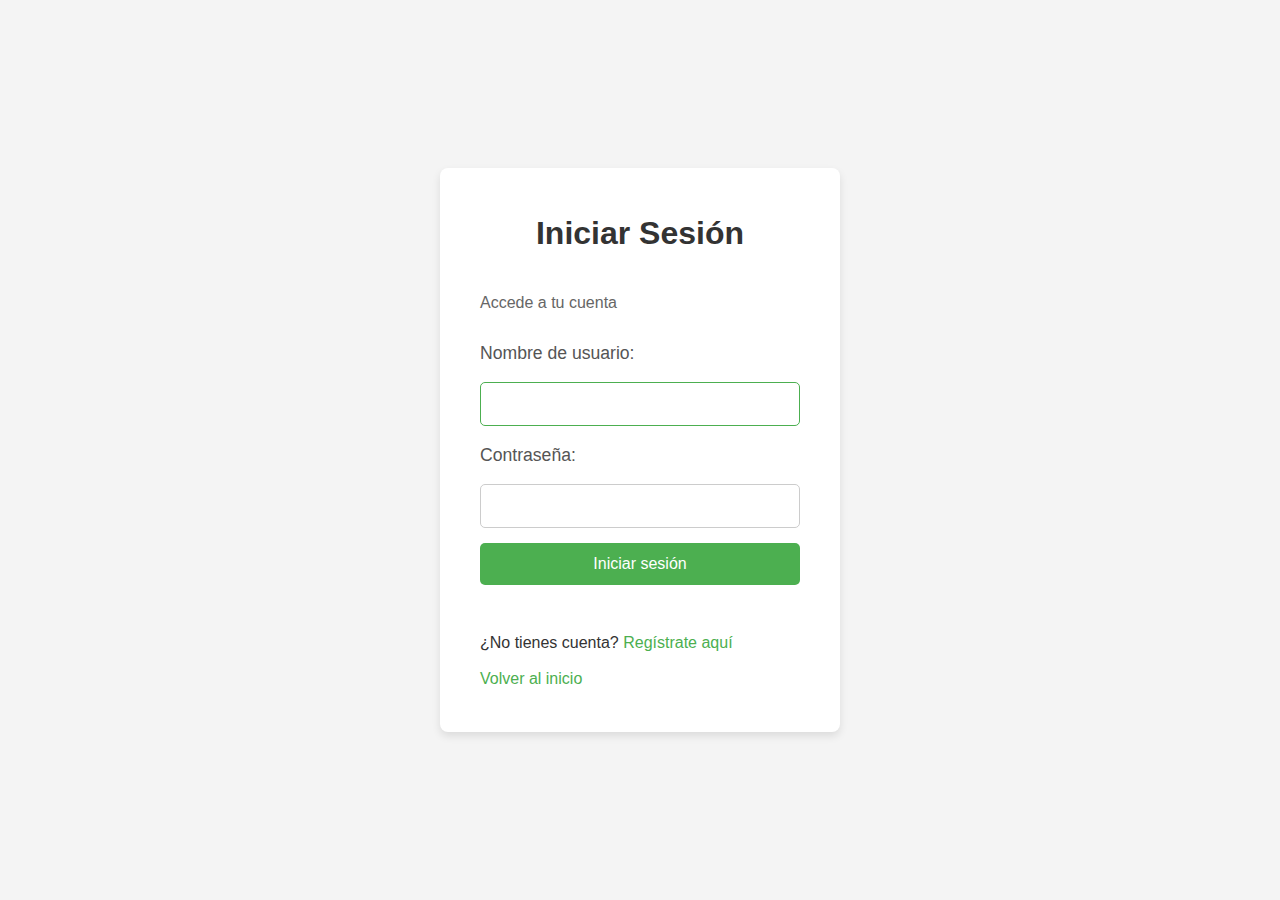
<file: login.html>
<!DOCTYPE html>
<html lang="es">
<head>
    <meta charset="UTF-8">
    <meta name="viewport" content="width=device-width, initial-scale=1.0">
    <title>Iniciar Sesión - Comida Sobrante</title>
    <link rel="stylesheet" href="assets/styles.css">
</head>
<body class="login-container">
    <div class="login-form">
        <h1>Iniciar Sesión</h1>
        <p class="text-center" style="color: #666; margin-bottom: 1.5rem;">
            Accede a tu cuenta
        </p>

        <form id="loginForm">
            <label for="username">Nombre de usuario:</label>
            <input type="text" id="username" name="username" required autocomplete="username">
            
            <label for="password">Contraseña:</label>
            <input type="password" id="password" name="password" required autocomplete="current-password">
            
            <button type="submit" id="submitBtn">Iniciar sesión</button>
            
            <div id="errorMessage" class="alert"></div>
        </form>
        
        <p class="text-center" style="margin-top: 20px;">
            ¿No tienes cuenta? <a href="register.html">Regístrate aquí</a>
        </p>
        
        <p class="text-center" style="margin-top: 10px;">
            <a href="index.html">Volver al inicio</a>
        </p>
    </div>

    <script>
        const API_BASE = location.hostname.includes('netlify.app') || location.hostname.includes('github.io')
            ? 'https://proyecto-comida-backend.onrender.com'
            : 'http://localhost:3000';

        console.log('🔗 API Base URL:', API_BASE);

        // Verificar si ya está logueado
        const isLoggedIn = localStorage.getItem('isLoggedIn');
        const userRol = localStorage.getItem('userRol');
        
        if (isLoggedIn === 'true' && userRol) {
            console.log('✅ Usuario ya logueado, redirigiendo...');
            if (userRol === 'vendedor') {
                window.location.href = 'dashboard-vendedor.html';
            } else if (userRol === 'admin') {
                window.location.href = 'dashboard.html';
            } else {
                window.location.href = 'dashboard-usuario.html';
            }
        }

        // Manejar el envío del formulario
        const loginForm = document.getElementById('loginForm');
        const submitBtn = document.getElementById('submitBtn');
        const errorMessage = document.getElementById('errorMessage');
        
        loginForm.addEventListener('submit', async (e) => {
            e.preventDefault();

            const username = document.getElementById('username').value.trim();
            const password = document.getElementById('password').value;

            console.log('📝 Intentando login con:', username);

            // Limpiar mensajes previos
            errorMessage.style.display = 'none';

            // Validaciones
            if (!username || !password) {
                showError('Por favor, completa todos los campos.');
                return;
            }

            try {
                submitBtn.textContent = 'Iniciando sesión...';
                submitBtn.disabled = true;

                console.log('🌐 Enviando petición a:', `${API_BASE}/auth/login`);

                const response = await fetch(`${API_BASE}/auth/login`, {
                    method: 'POST',
                    headers: { 
                        'Content-Type': 'application/json'
                    },
                    body: JSON.stringify({ username, password })
                });

                console.log('📡 Respuesta status:', response.status);

                let result;
                try {
                    result = await response.json();
                    console.log('📦 Respuesta del servidor:', result);
                } catch (jsonError) {
                    console.error('❌ Error al parsear JSON:', jsonError);
                    result = {};
                }

                if (response.ok && result.usuario) {
                    console.log('✅ Login exitoso');
                    showSuccess('Login exitoso. Redirigiendo...');
                    
                    // Guardar información en localStorage
                    localStorage.setItem('isLoggedIn', 'true');
                    localStorage.setItem('userId', result.usuario.id);
                    localStorage.setItem('username', result.usuario.username);
                    localStorage.setItem('userEmail', result.usuario.email || '');
                    localStorage.setItem('userNombre', result.usuario.nombre_completo || '');
                    localStorage.setItem('userRol', result.usuario.rol);
                    localStorage.setItem('loginTime', Date.now().toString());
                    
                    console.log('💾 Datos guardados en localStorage');
                    console.log('👤 Rol:', result.usuario.rol);
                    
                    // Redirigir según rol
                    setTimeout(() => {
                        if (result.usuario.rol === 'vendedor') {
                            console.log('↪ Redirigiendo a dashboard vendedor');
                            window.location.href = 'dashboard-vendedor.html';
                        } else if (result.usuario.rol === 'admin') {
                            console.log('↪ Redirigiendo a dashboard admin');
                            window.location.href = 'dashboard.html';
                        } else {
                            console.log('↪ Redirigiendo a dashboard usuario');
                            window.location.href = 'dashboard-usuario.html';
                        }
                    }, 1200);
                } else {
                    console.error('❌ Login fallido:', result.mensaje);
                    showError(result.mensaje || 'Usuario o contraseña inválidos');
                    submitBtn.textContent = 'Iniciar sesión';
                    submitBtn.disabled = false;
                }

            } catch (error) {
                console.error('❌ Error de conexión:', error);
                showError('Error de conexión con el servidor. Verifica tu internet.');
                submitBtn.textContent = 'Iniciar sesión';
                submitBtn.disabled = false;
            }
        });

        function showError(message) {
            errorMessage.textContent = message;
            errorMessage.className = 'alert error';
            errorMessage.style.display = 'block';
        }

        function showSuccess(message) {
            errorMessage.textContent = message;
            errorMessage.className = 'alert success';
            errorMessage.style.display = 'block';
        }

        // Enfocar el primer campo
        window.addEventListener('load', () => {
            document.getElementById('username').focus();
        });
    </script>
</body>
</html>
</file>
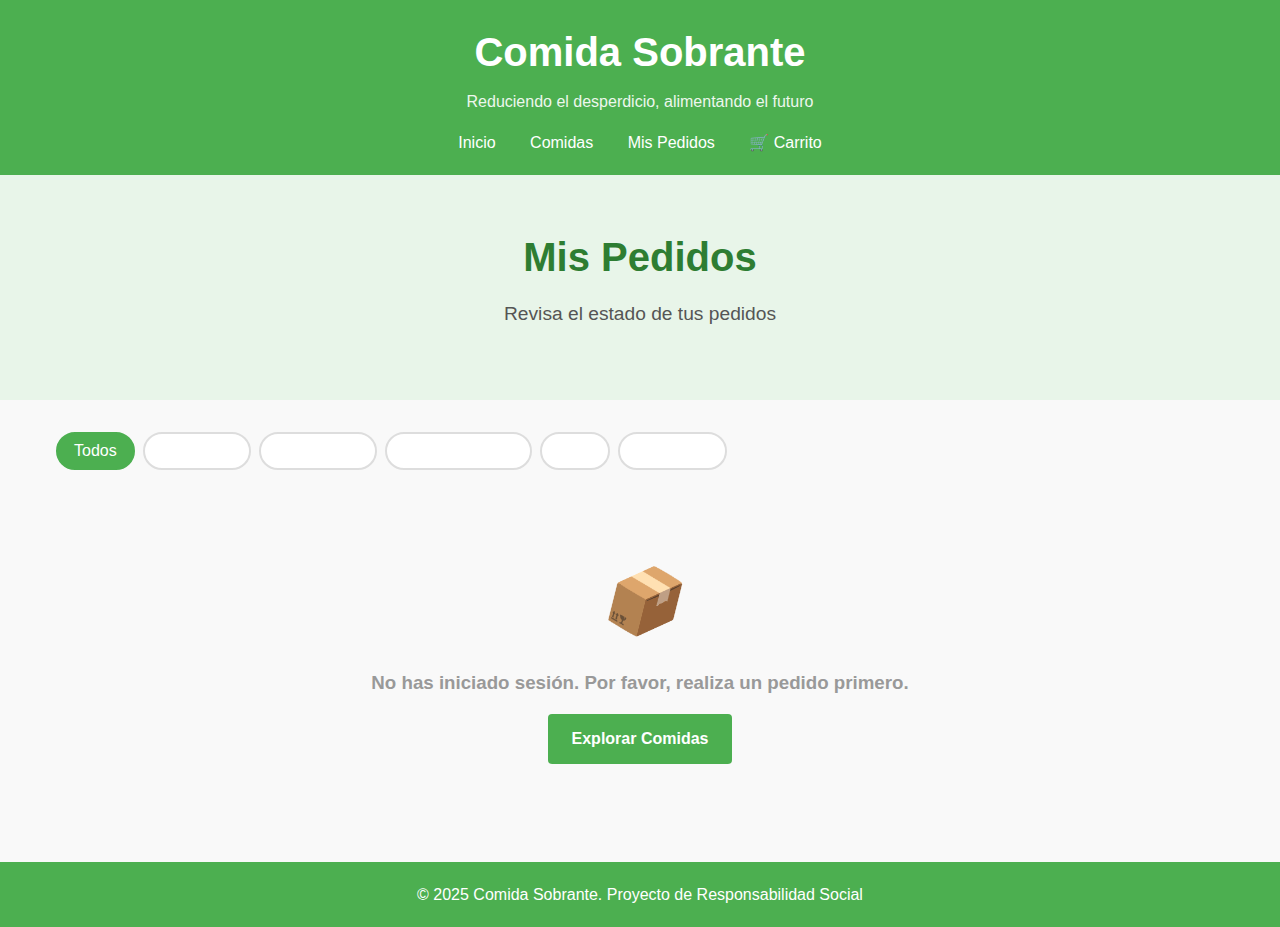
<file: pedidos.html>
<!DOCTYPE html>
<html lang="es">
<head>
    <meta charset="UTF-8">
    <meta name="viewport" content="width=device-width, initial-scale=1.0">
    <title>Mis Pedidos - Comida Sobrante</title>
    <link rel="stylesheet" href="assets/styles.css">
    <style>
        .pedidos-container {
            max-width: 1200px;
            margin: 2rem auto;
            padding: 0 1rem;
        }
        .pedido-card {
            background: white;
            border-radius: 8px;
            padding: 1.5rem;
            margin-bottom: 1.5rem;
            box-shadow: 0 2px 8px rgba(0,0,0,0.1);
        }
        .pedido-header {
            display: flex;
            justify-content: space-between;
            align-items: center;
            margin-bottom: 1rem;
            padding-bottom: 1rem;
            border-bottom: 2px solid #eee;
        }
        .pedido-id {
            font-size: 1.25rem;
            font-weight: bold;
            color: #333;
        }
        .estado-badge {
            padding: 0.5rem 1rem;
            border-radius: 20px;
            font-weight: bold;
            font-size: 0.875rem;
            text-transform: uppercase;
        }
        .estado-badge.pendiente {
            background: #fff3cd;
            color: #856404;
        }
        .estado-badge.confirmado {
            background: #cfe2ff;
            color: #084298;
        }
        .estado-badge.en-preparacion {
            background: #e7f3ff;
            color: #0277bd;
        }
        .estado-badge.listo {
            background: #d1ecf1;
            color: #0c5460;
        }
        .estado-badge.entregado {
            background: #d4edda;
            color: #155724;
        }
        .estado-badge.cancelado {
            background: #f8d7da;
            color: #721c24;
        }
        .pedido-info {
            display: grid;
            grid-template-columns: repeat(auto-fit, minmax(250px, 1fr));
            gap: 1rem;
            margin-bottom: 1rem;
        }
        .info-item {
            display: flex;
            flex-direction: column;
            gap: 0.25rem;
        }
        .info-label {
            font-size: 0.875rem;
            color: #666;
        }
        .info-value {
            font-size: 1rem;
            color: #333;
            font-weight: 500;
        }
        .pedido-items {
            background: #f9f9f9;
            border-radius: 8px;
            padding: 1rem;
            margin-top: 1rem;
        }
        .pedido-items h4 {
            margin: 0 0 0.75rem 0;
            color: #333;
        }
        .item-detalle {
            display: flex;
            justify-content: space-between;
            align-items: center;
            padding: 0.75rem;
            background: white;
            border-radius: 4px;
            margin-bottom: 0.5rem;
        }
        .item-detalle:last-child {
            margin-bottom: 0;
        }
        .pedido-total {
            margin-top: 1rem;
            padding-top: 1rem;
            border-top: 2px solid #ddd;
            text-align: right;
            font-size: 1.25rem;
            font-weight: bold;
            color: #4CAF50;
        }
        .no-pedidos {
            text-align: center;
            padding: 3rem;
            color: #999;
        }
        .no-pedidos i {
            font-size: 4rem;
            margin-bottom: 1rem;
            display: block;
        }
        .btn-volver {
            display: inline-block;
            margin-top: 1rem;
            padding: 0.75rem 1.5rem;
            background: #4CAF50;
            color: white;
            text-decoration: none;
            border-radius: 4px;
            font-weight: bold;
        }
        .loading-spinner {
            border: 4px solid #f3f3f3;
            border-top: 4px solid #4CAF50;
            border-radius: 50%;
            width: 50px;
            height: 50px;
            animation: spin 1s linear infinite;
            margin: 3rem auto;
        }
        @keyframes spin {
            0% { transform: rotate(0deg); }
            100% { transform: rotate(360deg); }
        }
        .email-info {
            background: #e3f2fd;
            padding: 1rem;
            border-radius: 8px;
            margin-bottom: 2rem;
            display: flex;
            align-items: center;
            gap: 1rem;
        }
        .email-info strong {
            color: #1976d2;
        }
        .filtro-estado {
            margin-bottom: 2rem;
            display: flex;
            gap: 0.5rem;
            flex-wrap: wrap;
        }
        .filtro-btn {
            padding: 0.5rem 1rem;
            border: 2px solid #ddd;
            background: white;
            border-radius: 20px;
            cursor: pointer;
            transition: all 0.2s;
        }
        .filtro-btn:hover {
            border-color: #4CAF50;
            background: #f1f8f4;
        }
        .filtro-btn.active {
            background: #4CAF50;
            color: white;
            border-color: #4CAF50;
        }
    </style>
</head>
<body>
    <header>
        <div class="logo">
            <h1>Comida Sobrante</h1>
            <p>Reduciendo el desperdicio, alimentando el futuro</p>
        </div>
        <nav>
            <ul>
                <li><a href="index.html">Inicio</a></li>
                <li><a href="comida.html">Comidas</a></li>
                <li><a href="pedidos.html">Mis Pedidos</a></li>
                <li><a href="carrito.html">🛒 Carrito</a></li>
            </ul>
        </nav>
    </header>

    <section class="hero">
        <h2>Mis Pedidos</h2>
        <p>Revisa el estado de tus pedidos</p>
    </section>

    <div class="pedidos-container">
        <div class="email-info" id="emailInfo" style="display: none;">
            <span>📧</span>
            <span>Mostrando pedidos de: <strong id="emailUsuario"></strong></span>
        </div>

        <div class="filtro-estado">
            <button class="filtro-btn active" onclick="filtrarPorEstado('')">Todos</button>
            <button class="filtro-btn" onclick="filtrarPorEstado('pendiente')">Pendiente</button>
            <button class="filtro-btn" onclick="filtrarPorEstado('confirmado')">Confirmado</button>
            <button class="filtro-btn" onclick="filtrarPorEstado('en-preparacion')">En Preparación</button>
            <button class="filtro-btn" onclick="filtrarPorEstado('listo')">Listo</button>
            <button class="filtro-btn" onclick="filtrarPorEstado('entregado')">Entregado</button>
        </div>

        <div id="pedidosContainer">
            <div class="loading-spinner"></div>
        </div>
    </div>

    <footer>
        <p>&copy; 2025 Comida Sobrante. Proyecto de Responsabilidad Social</p>
    </footer>

    <script>
        const API_BASE = location.hostname.includes('netlify.app') || location.hostname.includes('github.io')
            ? 'https://proyecto-comida-backend.onrender.com'
            : 'http://localhost:3000';

        let todosPedidos = [];
        let filtroActual = '';

        document.addEventListener('DOMContentLoaded', async () => {
            await cargarPedidosCliente();
        });

        async function cargarPedidosCliente() {
            const email = localStorage.getItem('cliente_email');
            
            if (!email) {
                mostrarNoPedidos('No has iniciado sesión. Por favor, realiza un pedido primero.');
                return;
            }

            document.getElementById('emailInfo').style.display = 'flex';
            document.getElementById('emailUsuario').textContent = email;

            try {
                const response = await fetch(`${API_BASE}/api/pedidos`);
                if (!response.ok) throw new Error('Error al cargar pedidos');
                
                const data = await response.json();
                const pedidos = Array.isArray(data) ? data : (data?.items || []);
                
                // Filtrar solo los pedidos del cliente
                todosPedidos = pedidos.filter(p => 
                    p.email_cliente && p.email_cliente.toLowerCase() === email.toLowerCase()
                );

                console.log('📦 Pedidos del cliente:', todosPedidos);
                mostrarPedidos(todosPedidos);
            } catch (error) {
                console.error('Error:', error);
                mostrarNoPedidos('Error al cargar tus pedidos. Por favor, intenta más tarde.');
            }
        }

        function mostrarPedidos(pedidos) {
            const container = document.getElementById('pedidosContainer');
            
            if (!pedidos.length) {
                mostrarNoPedidos('No tienes pedidos todavía. ¡Explora nuestras comidas disponibles!');
                return;
            }

            // Ordenar por fecha más reciente
            pedidos.sort((a, b) => new Date(b.fecha_pedido) - new Date(a.fecha_pedido));

            container.innerHTML = pedidos.map(pedido => {
                const fecha = new Date(pedido.fecha_pedido);
                const fechaFormato = fecha.toLocaleDateString('es-BO', {
                    day: '2-digit',
                    month: 'long',
                    year: 'numeric',
                    hour: '2-digit',
                    minute: '2-digit'
                });

                return `
                    <div class="pedido-card">
                        <div class="pedido-header">
                            <div class="pedido-id">Pedido #${pedido.id}</div>
                            <span class="estado-badge ${pedido.estado}">${formatearEstado(pedido.estado)}</span>
                        </div>

                        <div class="pedido-info">
                            <div class="info-item">
                                <span class="info-label">📅 Fecha</span>
                                <span class="info-value">${fechaFormato}</span>
                            </div>
                            <div class="info-item">
                                <span class="info-label">🍽️ Comida</span>
                                <span class="info-value">${pedido.nombre_comida || 'N/A'}</span>
                            </div>
                            <div class="info-item">
                                <span class="info-label">📦 Cantidad</span>
                                <span class="info-value">${pedido.cantidad}</span>
                            </div>
                            <div class="info-item">
                                <span class="info-label">🏪 Categoría</span>
                                <span class="info-value">${pedido.categoria_comida || 'N/A'}</span>
                            </div>
                        </div>

                        ${pedido.direccion ? `
                            <div class="info-item" style="margin-top: 0.5rem;">
                                <span class="info-label">📍 Dirección de entrega</span>
                                <span class="info-value">${pedido.direccion}</span>
                            </div>
                        ` : ''}

                        ${pedido.notas ? `
                            <div class="info-item" style="margin-top: 0.5rem;">
                                <span class="info-label">📝 Notas</span>
                                <span class="info-value">${pedido.notas}</span>
                            </div>
                        ` : ''}

                        <div class="pedido-total">
                            Total: Bs ${parseFloat(pedido.precio_total || 0).toFixed(2)}
                        </div>

                        ${getEstadoMensaje(pedido.estado)}
                    </div>
                `;
            }).join('');
        }

        function formatearEstado(estado) {
            const estados = {
                'pendiente': 'Pendiente',
                'confirmado': 'Confirmado',
                'en-preparacion': 'En Preparación',
                'listo': 'Listo para Recoger',
                'entregado': 'Entregado',
                'cancelado': 'Cancelado'
            };
            return estados[estado] || estado;
        }

        function getEstadoMensaje(estado) {
            const mensajes = {
                'pendiente': '⏳ Tu pedido está siendo procesado',
                'confirmado': '✅ Tu pedido ha sido confirmado',
                'en-preparacion': '👨‍🍳 Tu comida se está preparando',
                'listo': '🎉 ¡Tu pedido está listo! Puedes recogerlo',
                'entregado': '✨ Pedido entregado. ¡Gracias por tu compra!',
                'cancelado': '❌ Este pedido fue cancelado'
            };
            const mensaje = mensajes[estado] || '';
            return mensaje ? `<div style="background: #f0f0f0; padding: 0.75rem; border-radius: 4px; margin-top: 1rem; text-align: center; font-weight: 500;">${mensaje}</div>` : '';
        }

        function mostrarNoPedidos(mensaje) {
            document.getElementById('pedidosContainer').innerHTML = `
                <div class="no-pedidos">
                    <i>📦</i>
                    <h3>${mensaje}</h3>
                    <a href="comida.html" class="btn-volver">Explorar Comidas</a>
                </div>
            `;
        }

        function filtrarPorEstado(estado) {
            filtroActual = estado;
            
            // Actualizar botones activos
            document.querySelectorAll('.filtro-btn').forEach(btn => {
                btn.classList.remove('active');
            });
            event.target.classList.add('active');

            // Filtrar y mostrar
            const pedidosFiltrados = estado 
                ? todosPedidos.filter(p => p.estado === estado)
                : todosPedidos;
            
            mostrarPedidos(pedidosFiltrados);
        }

        // Auto-refresh cada 30 segundos
        setInterval(() => {
            cargarPedidosCliente();
        }, 30000);
    </script>
</body>
</html>
</file>
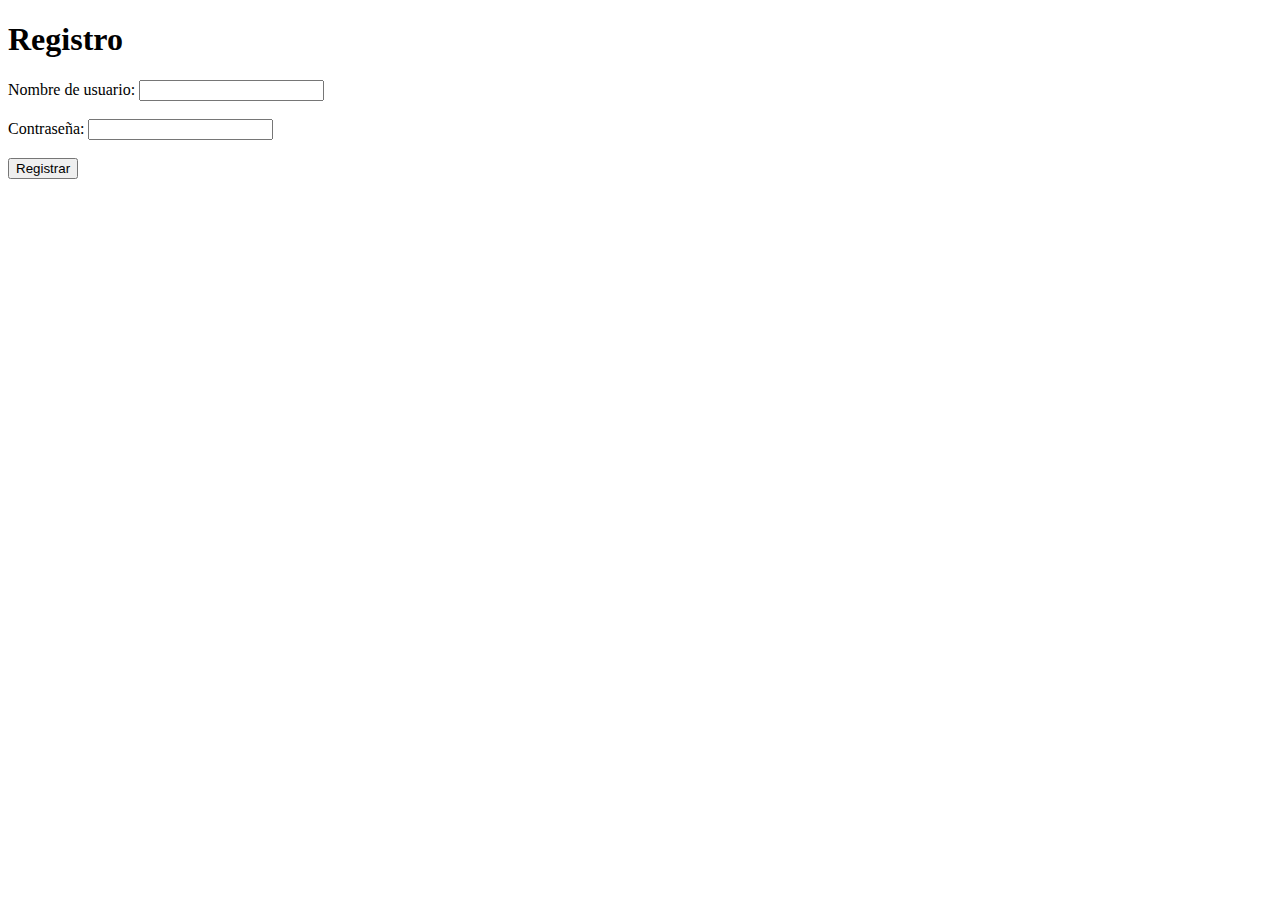
<file: register.html>
<!DOCTYPE html>
<html lang="es">
<head>
  <meta charset="UTF-8">
  <meta name="viewport" content="width=device-width, initial-scale=1.0">
  <title>Registro</title>
</head>
<body>
  <h1>Registro</h1>
  <form id="registerForm">
    <label for="username">Nombre de usuario:</label>
    <input type="text" id="username" name="username" required>
    <br><br>
    <label for="password">Contraseña:</label>
    <input type="password" id="password" name="password" required>
    <br><br>
    <button type="submit">Registrar</button>
  </form>

  <script>
    // Manejar el envío del formulario
    document.getElementById('registerForm').addEventListener('submit', async (e) => {
      e.preventDefault();

      const username = document.getElementById('username').value;
      const password = document.getElementById('password').value;

      const response = await fetch('/auth/register', {
        method: 'POST',
        headers: {
          'Content-Type': 'application/json',
        },
        body: JSON.stringify({ username, password }),
      });

      const result = await response.json();

      if (response.ok) {
        alert('Usuario registrado con éxito');
        window.location.href = '/success.html'; // Redirigir a página de éxito
      } else {
        alert(result.mensaje || 'Error al registrar usuario');
      }
    });
  </script>
</body>
</html>
</file>
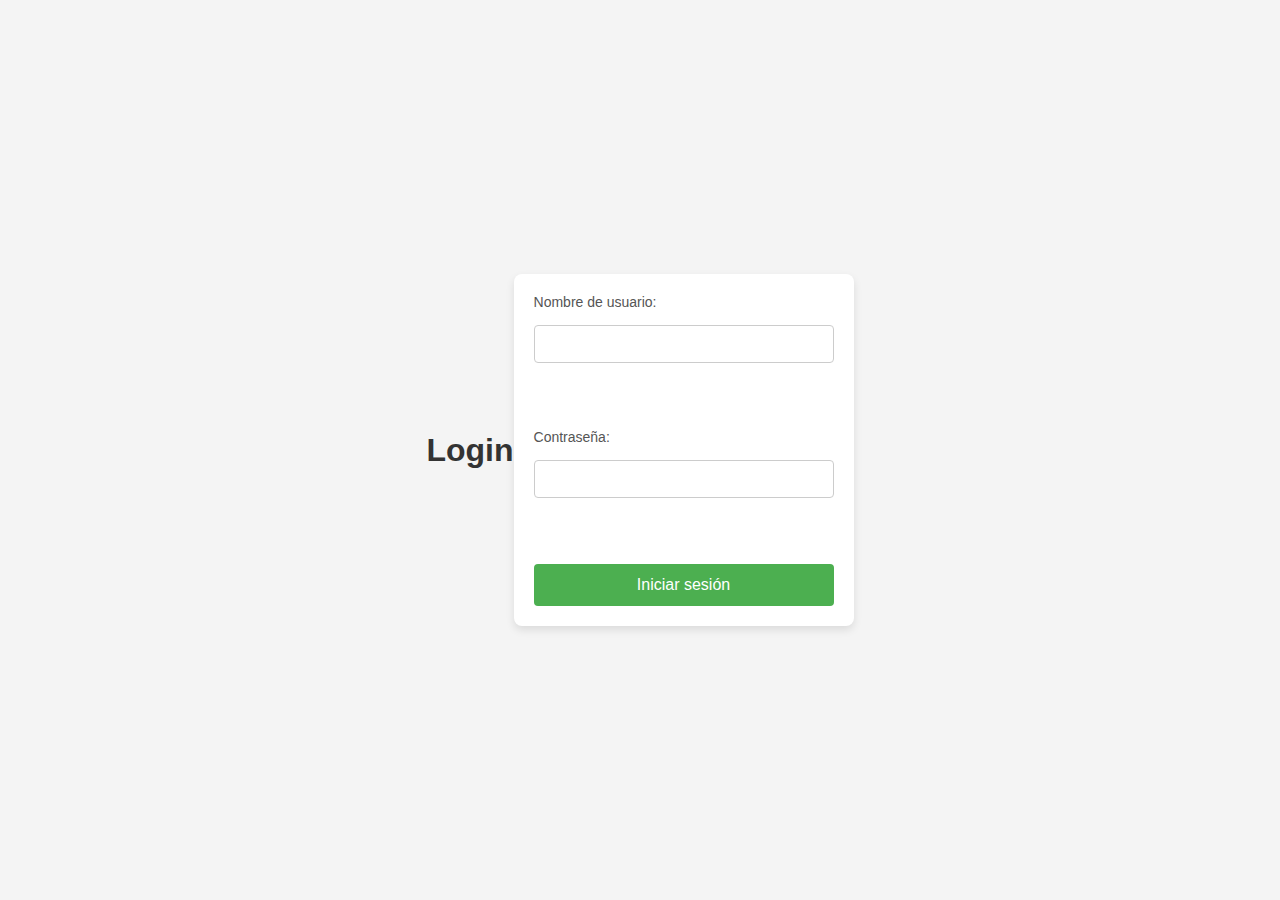
<file: login/login.html>
<!DOCTYPE html>
<html lang="es">
<head>
  <meta charset="UTF-8">
  <meta name="viewport" content="width=device-width, initial-scale=1.0">
  <title>Login</title>
  <link rel="stylesheet" href="login.css">  <!-- Enlazamos el archivo CSS -->
</head>
<body>
  <h1>Login</h1>
  <form id="loginForm">
    <label for="username">Nombre de usuario:</label>
    <input type="text" id="username" name="username" required>
    <br><br>
    <label for="password">Contraseña:</label>
    <input type="password" id="password" name="password" required>
    <br><br>
    <button type="submit">Iniciar sesión</button>
  </form>

  <script>
    // Manejar el envío del formulario
    document.getElementById('loginForm').addEventListener('submit', async (e) => {
      e.preventDefault();

      const username = document.getElementById('username').value;
      const password = document.getElementById('password').value;

      // Enviar la solicitud al backend
      const response = await fetch('/auth/login', {
        method: 'POST',
        headers: {
          'Content-Type': 'application/json',
        },
        body: JSON.stringify({ username, password }),
      });

      const result = await response.json();

      // Manejo de la respuesta
      if (response.ok) {
        alert('Login exitoso');
        window.location.href = '/dashboard.html'; // Redirigir a la página de pedidos
      } else {
        alert(result.mensaje || 'Error al iniciar sesión');
      }
    });
  </script>
</body>
</html>
</file>
<file: login/login.css>
/* Estilo general del body */
body {
  font-family: Arial, sans-serif;
  background-color: #f4f4f4;
  display: flex;
  justify-content: center;
  align-items: center;
  height: 100vh;
  margin: 0;
}

h1 {
  text-align: center;
  color: #333;
}

/* Estilos para el formulario */
form {
  background-color: #fff;
  padding: 20px;
  border-radius: 8px;
  box-shadow: 0 4px 8px rgba(0, 0, 0, 0.1);
  width: 300px;
  display: flex;
  flex-direction: column;
  gap: 15px;
}

/* Estilo de las etiquetas */
label {
  font-size: 14px;
  color: #555;
}

/* Estilo de los campos de entrada */
input[type="text"],
input[type="password"] {
  padding: 10px;
  font-size: 14px;
  border: 1px solid #ccc;
  border-radius: 4px;
  width: 100%;
  box-sizing: border-box;
}

/* Estilo del botón de submit */
button {
  padding: 12px;
  background-color: #4CAF50;
  color: white;
  border: none;
  border-radius: 4px;
  font-size: 16px;
  cursor: pointer;
  transition: background-color 0.3s;
}

button:hover {
  background-color: #45a049;
}

/* Estilo de los mensajes de alerta */
.alert {
  color: red;
  text-align: center;
  font-size: 14px;
}
</file>
<file: assets/styles.css>
/* Reseteo de márgenes y paddings */
* {
    margin: 0;
    padding: 0;
    box-sizing: border-box;
}

/* Estilos generales */
body {
    font-family: Arial, sans-serif;
    background-color: #f9f9f9;
    color: #333;
    line-height: 1.6;
}

/* Header */
header {
    background-color: #4CAF50;
    padding: 20px;
    color: white;
    text-align: center;
}

header .logo h1 {
    margin-bottom: 5px;
    font-size: 2.5rem;
}

header .logo p {
    font-size: 1rem;
    opacity: 0.9;
}

header nav ul {
    list-style: none;
    margin-top: 15px;
}

header nav ul li {
    display: inline;
    margin: 0 15px;
}

header nav ul li a {
    color: white;
    text-decoration: none;
    font-size: 1rem;
    transition: opacity 0.3s;
}

header nav ul li a:hover {
    opacity: 0.8;
}

/* Hero section */
.hero {
    background-color: #e8f5e9;
    text-align: center;
    padding: 50px 20px;
}

.hero h2 {
    font-size: 2.5rem;
    margin-bottom: 10px;
    color: #2e7d32;
}

.hero p {
    font-size: 1.2rem;
    margin-bottom: 20px;
    color: #555;
}

.hero .btn {
    padding: 12px 24px;
    background-color: #4CAF50;
    color: white;
    text-decoration: none;
    border-radius: 5px;
    display: inline-block;
    transition: background-color 0.3s;
}

.hero .btn:hover {
    background-color: #45a049;
}

/* Benefits section */
.benefits {
    padding: 50px 20px;
    text-align: center;
    background-color: #ffffff;
}

.benefits h2 {
    font-size: 2.2rem;
    margin-bottom: 40px;
    color: #2e7d32;
}

.benefits-container {
    display: flex;
    justify-content: space-around;
    flex-wrap: wrap;
    gap: 30px;
}

.benefit {
    flex: 1;
    min-width: 280px;
    max-width: 350px;
    padding: 20px;
    border-radius: 8px;
    box-shadow: 0 2px 8px rgba(0, 0, 0, 0.1);
}

.benefit h3 {
    font-size: 1.8rem;
    margin-bottom: 15px;
    color: #4CAF50;
}

.benefit p {
    font-size: 1rem;
    color: #666;
}

/* Footer */
footer {
    background-color: #4CAF50;
    color: white;
    text-align: center;
    padding: 20px 0;
    margin-top: 50px;
}

/* Modal styles */
.modal {
    display: none;
    position: fixed;
    z-index: 1000;
    left: 0;
    top: 0;
    width: 100%;
    height: 100%;
    overflow: auto;
    background-color: rgba(0, 0, 0, 0.4);
}

.modal-content {
    background-color: #fefefe;
    margin: 10% auto;
    padding: 30px;
    border: none;
    border-radius: 8px;
    width: 90%;
    max-width: 400px;
    box-shadow: 0 4px 20px rgba(0, 0, 0, 0.2);
}

.modal-content h2 {
    text-align: center;
    margin-bottom: 25px;
    color: #333;
}

.close {
    color: #aaa;
    float: right;
    font-size: 28px;
    font-weight: bold;
    cursor: pointer;
    transition: color 0.3s;
}

.close:hover,
.close:focus {
    color: #333;
}

/* Form styles */
form {
    display: flex;
    flex-direction: column;
    gap: 15px;
}

label {
    font-size: 1.1rem;
    color: #555;
    font-weight: 500;
}

input[type="text"],
input[type="password"] {
    padding: 12px;
    border: 1px solid #ccc;
    border-radius: 5px;
    font-size: 16px;
    transition: border-color 0.3s;
}

input[type="text"]:focus,
input[type="password"]:focus {
    outline: none;
    border-color: #4CAF50;
}

button {
    padding: 12px;
    background-color: #4CAF50;
    color: white;
    border: none;
    border-radius: 5px;
    cursor: pointer;
    font-size: 16px;
    transition: background-color 0.3s;
}

button:hover {
    background-color: #45a049;
}

/* Links */
a {
    color: #4CAF50;
    text-decoration: none;
    transition: color 0.3s;
}

a:hover {
    color: #45a049;
    text-decoration: underline;
}

/* Login page specific styles */
.login-container {
    display: flex;
    justify-content: center;
    align-items: center;
    min-height: 100vh;
    background-color: #f4f4f4;
}

.login-form {
    background-color: #fff;
    padding: 40px;
    border-radius: 8px;
    box-shadow: 0 4px 8px rgba(0, 0, 0, 0.1);
    width: 100%;
    max-width: 400px;
}

.login-form h1 {
    text-align: center;
    color: #333;
    margin-bottom: 30px;
    font-size: 2rem;
}

/* Alert messages */
.alert {
    color: #d32f2f;
    text-align: center;
    font-size: 14px;
    margin-top: 10px;
}

.alert.success {
    color: #2e7d32;
}

/* Responsive design */
@media (max-width: 768px) {
    header .logo h1 {
        font-size: 2rem;
    }
    
    .hero h2 {
        font-size: 2rem;
    }
    
    .hero p {
        font-size: 1.1rem;
    }
    
    .benefits-container {
        flex-direction: column;
        align-items: center;
    }
    
    header nav ul li {
        display: block;
        margin: 5px 0;
    }
}
</file>
